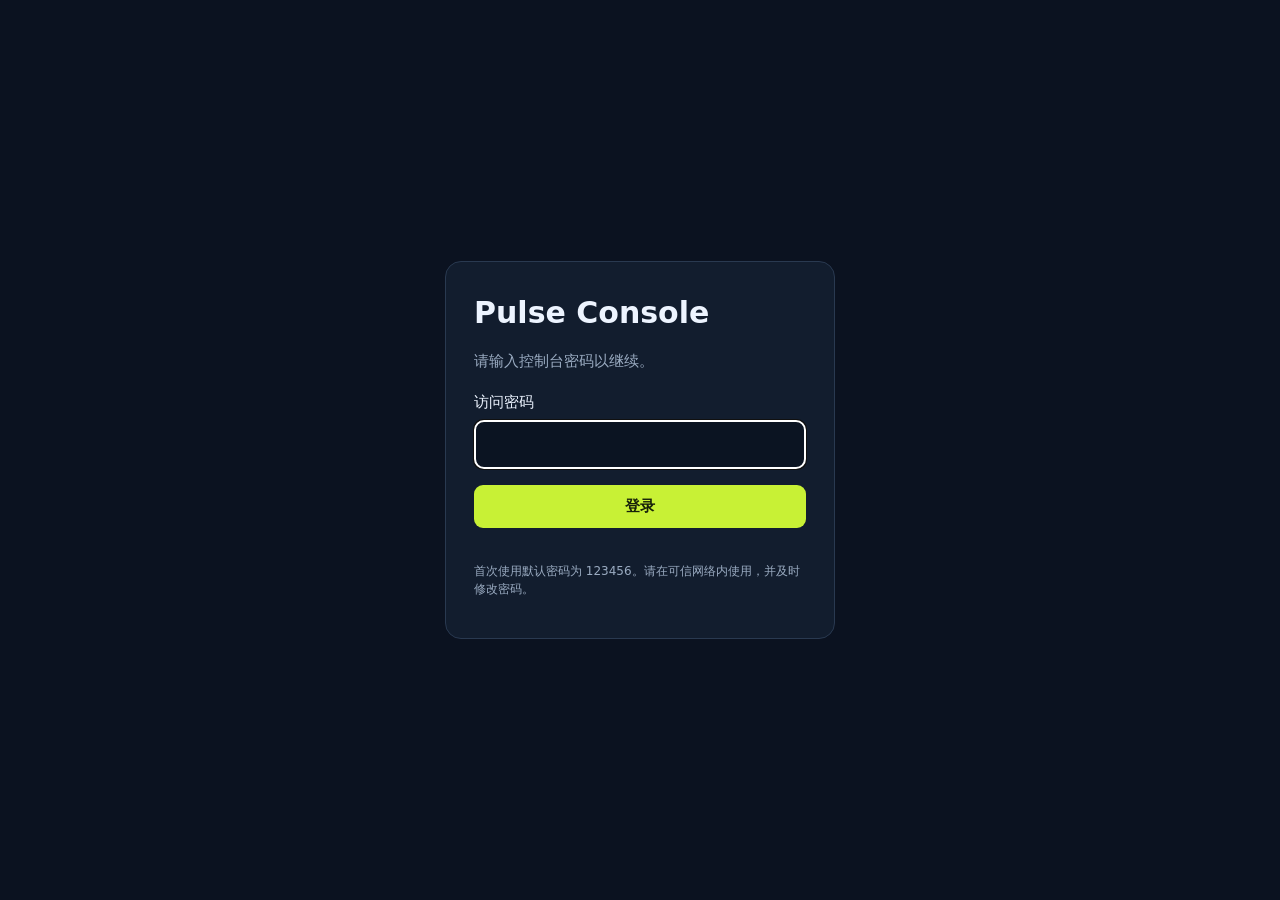
<file: static/login.html>
<!doctype html><html lang="zh-CN"><head><meta charset="utf-8"><meta name="viewport" content="width=device-width,initial-scale=1"><meta name="color-scheme" content="dark"><title>登录 · Pulse Console</title><style>*{box-sizing:border-box}body{margin:0;min-height:100vh;display:grid;place-items:center;padding:20px;background:#0b1220;color:#edf4ff;font:15px/1.5 system-ui,-apple-system,BlinkMacSystemFont,"Segoe UI",sans-serif}.card{width:min(390px,100%);padding:28px;border:1px solid #293950;border-radius:16px;background:#121d2e}h1{margin:0 0 8px}p{color:#9aabc1}label{display:block;margin:18px 0 7px}input{width:100%;padding:12px;border:1px solid #394b62;border-radius:9px;background:#0b1422;color:#fff;font:inherit}button{width:100%;margin-top:16px;padding:12px;border:0;border-radius:9px;background:#c8f135;color:#17210a;font:700 15px system-ui;cursor:pointer}button:disabled{opacity:.6}#err{min-height:22px;color:#ff9c9c;font-size:13px}</style></head><body><main class="card"><h1>Pulse Console</h1><p>请输入控制台密码以继续。</p><form id="login"><label for="password">访问密码</label><input id="password" type="password" autocomplete="current-password" required autofocus><button id="submit" type="submit">登录</button><div id="err" role="alert"></div></form><p style="font-size:12px">首次使用默认密码为 123456。请在可信网络内使用，并及时修改密码。</p></main><script>const f=document.querySelector('#login'),p=document.querySelector('#password'),b=document.querySelector('#submit'),e=document.querySelector('#err');f.addEventListener('submit',async ev=>{ev.preventDefault();b.disabled=true;b.textContent='正在验证…';e.textContent='';try{const r=await fetch('/api/login',{method:'POST',credentials:'same-origin',headers:{'Content-Type':'application/json'},body:JSON.stringify({password:p.value})});const d=await r.json();if(!r.ok||!d.ok)throw new Error(r.status===401?'密码错误，请重试。':(d.message||'登录失败，HTTP '+r.status));const s=await fetch('/api/session',{cache:'no-store',credentials:'same-origin'});if(!s.ok)throw new Error('登录响应成功，但浏览器未保存会话 Cookie。请检查浏览器 Cookie 设置。');location.replace('/')}catch(x){e.textContent=x.message||'连接失败';p.select()}finally{b.disabled=false;b.textContent='登录'}});</script></body></html>
</file>
